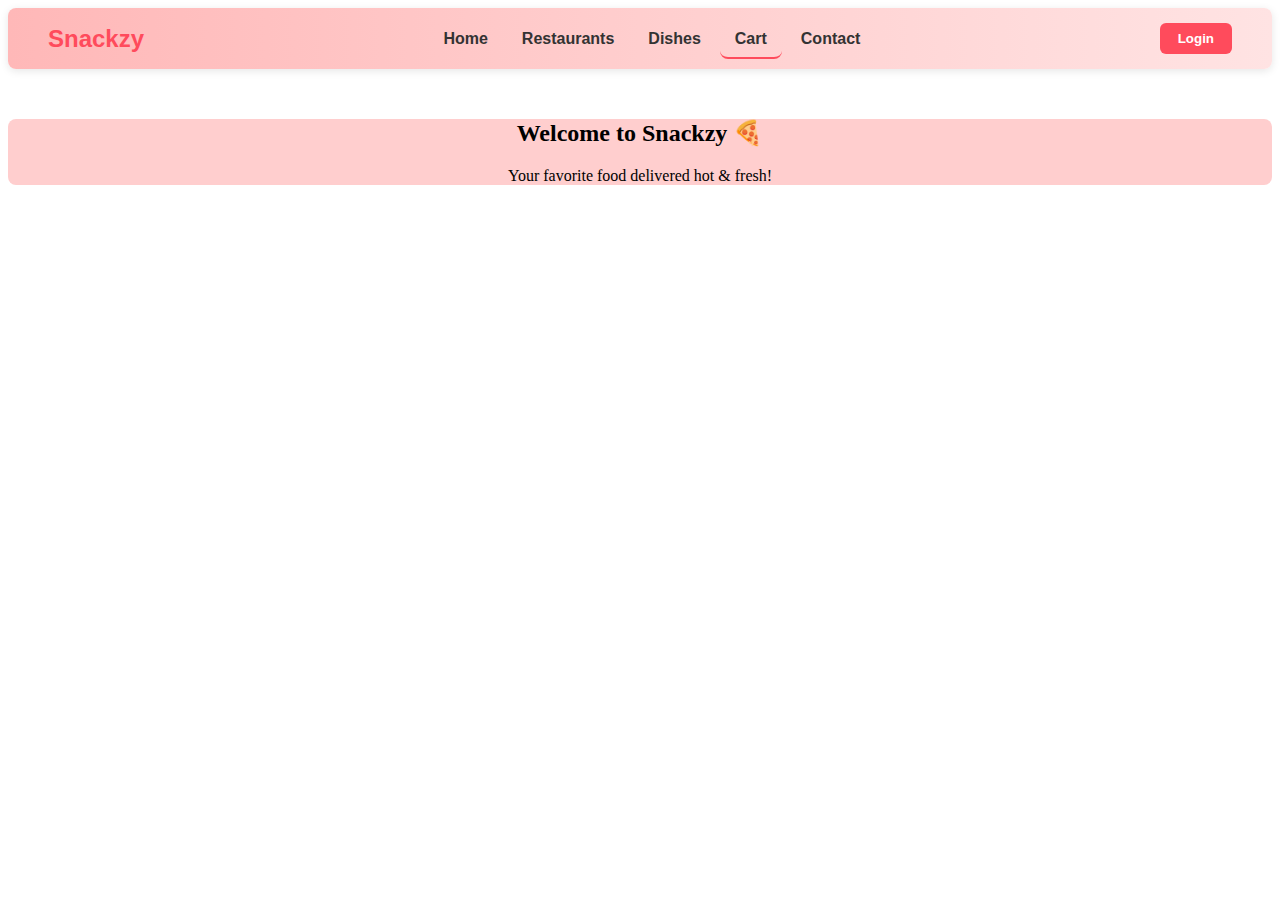
<file: Cart.html>
<!DOCTYPE html>
<html lang="en">
<head>
    <meta charset="UTF-8">
    <meta name="viewport" content="width=device-width, initial-scale=1.0">
    <title>Snackzy Food Website</title>
    
    <link rel="stylesheet" href="Cart.css">
</head>
<body>

    <div class="navbar">
        <div class="logo">Snackzy</div>

        <div class="nav_links">
            <a href="index.html">Home</a>
            <a href="Restaurants.html">Restaurants</a>
            <a href="Dishes.html">Dishes</a>
            <a href="Cart.html" class="active">Cart</a>
            <a href="Contact.html">Contact</a>
        </div>

        <a href="login.html"><button  class="btn_login">Login</button></a>
    </div>
    <div class="Welcome_page">
      <h2 style="text-align:center; margin-top: 50px;">Welcome to Snackzy 🍕</h2>
      <p style="text-align:center;">Your favorite food delivered hot & fresh!</p>
    </div>

</body>
</html>
</file>
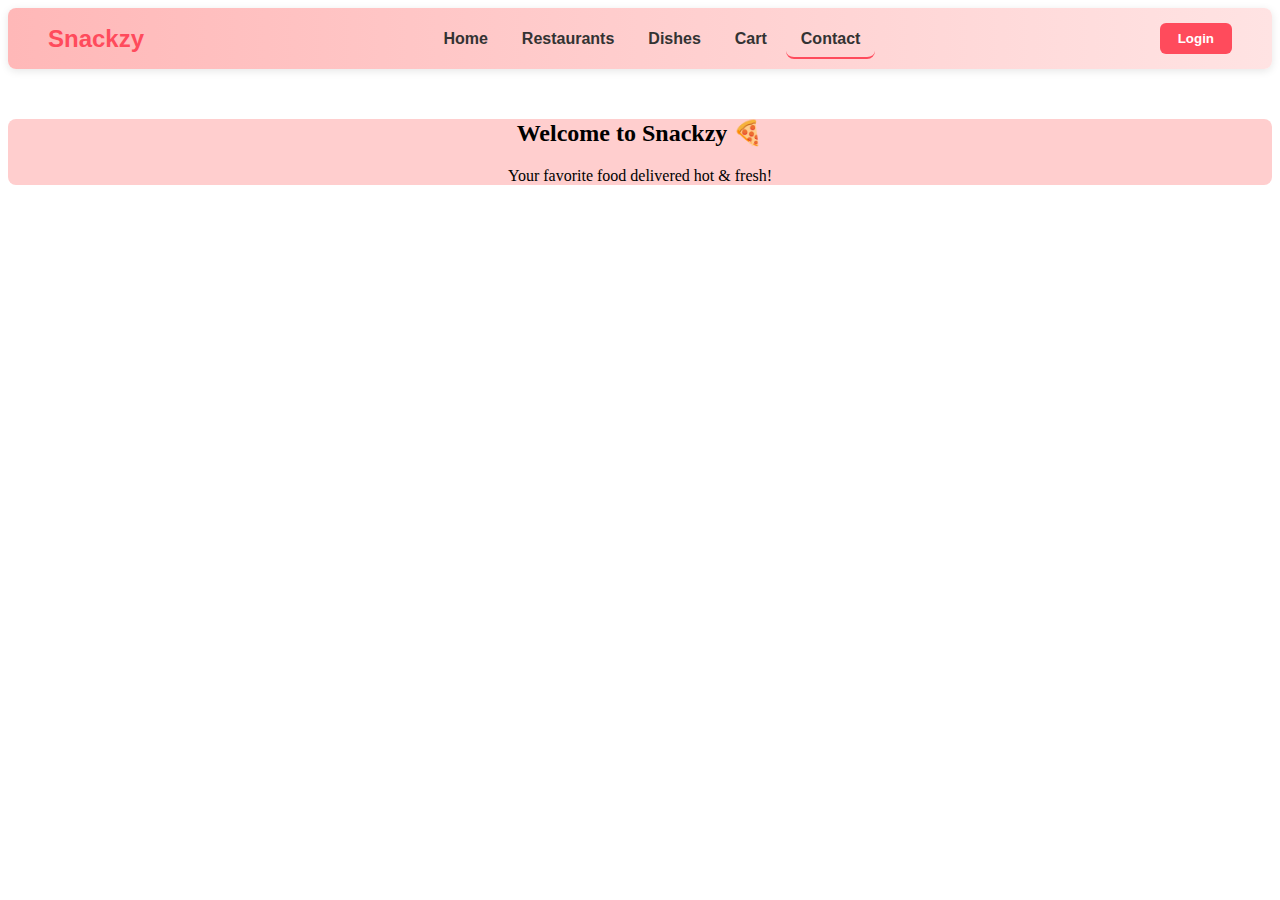
<file: Contact.html>
<!DOCTYPE html>
<html lang="en">
<head>
    <meta charset="UTF-8">
    <meta name="viewport" content="width=device-width, initial-scale=1.0">
    <title>Snackzy Food Website</title>
    
    <link rel="stylesheet" href="Contact.css">
</head>
<body>

    <div class="navbar">
        <div class="logo">Snackzy</div>

        <div class="nav_links">
            <a href="index.html">Home</a>
            <a href="Restaurants.html">Restaurants</a>
            <a href="Dishes.html">Dishes</a>
            <a href="Cart.html">Cart</a>
            <a href="Contact.html" class="active">Contact</a>
        </div>

        <a href="login.html"><button  class="btn_login">Login</button></a>
    </div>
    <div class="Welcome_page">
      <h2 style="text-align:center; margin-top: 50px;">Welcome to Snackzy 🍕</h2>
      <p style="text-align:center;">Your favorite food delivered hot & fresh!</p>
    </div>

</body>
</html>
</file>
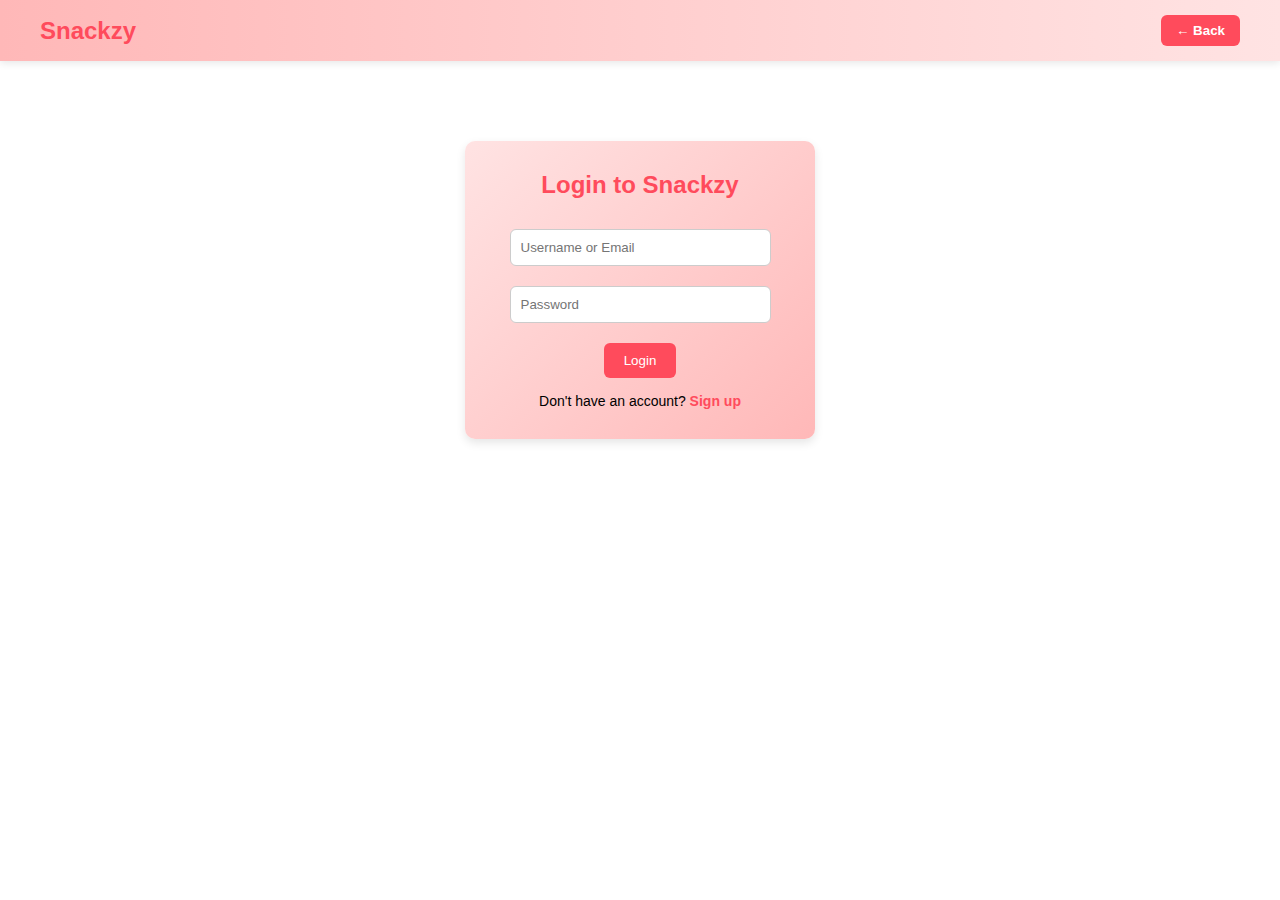
<file: login.html>
<!DOCTYPE html>
<html lang="en">
<head>
    <meta charset="UTF-8">
    <meta name="viewport" content="width=device-width, initial-scale=1.0">
    <title>Snackzy Login</title>
    <link rel="stylesheet" href="login.css">
</head>
<body>

    <div class="navbar">
        <a href="index.html" class="logo">Snackzy</a>
        <button class="back-btn" onclick="goBack()">← Back</button>
    </div>

    <div class="login-container">
        <h2>Login to Snackzy</h2>
        <form>
            <input type="text" placeholder="Username or Email" required>
            <input type="password" placeholder="Password" required>
            <button type="submit" class="btn-login">Login</button>
            <p>Don't have an account? <a href="#">Sign up</a></p>
        </form>
    </div>

    <script>
        function goBack() {
            window.history.back();
        }
    </script>

</body>
</html>
</file>
<file: Cart.css>
*{
    border-radius: 8px;
}
.navbar {
    background: linear-gradient(90deg, #ffb8b8, #ffcece, #ffe3e3);
    box-shadow: 0 2px 8px rgba(0,0,0,0.1);
    padding: 15px 40px;
    display: flex;
    justify-content: space-between;
    align-items: center;
}

.logo {
    font-size: 24px;
    font-weight: bold;
    color: #ff4b5c;
    font-family: Arial, sans-serif;
}

.nav_links {
    text-align: center;
}

.nav_links a {
    text-decoration: none;
    color: #333;
    padding: 10px 15px;
    font-family: Arial, sans-serif;
    font-weight: bold;
    transition: 0.3s;
}

.nav_links a:hover {
    color: #ff4b5c;
    border-bottom: 2px solid #ff4b5c;
}

.active {
    color: #ff4b5c;
    border-bottom: 2px solid #ff4b5c;
}

.btn_login {
    background-color: #ff4b5c;
    color: white;
    border: none;
    padding: 8px 18px;
    border-radius: 6px;
    font-family: Arial, sans-serif;
    font-weight: bold;
    cursor: pointer;
    transition: 0.3s;
}

.btn_login:hover {
    background-color: #ff6f6f;
}
.Welcome_page{
    
    background-color: #ffcece;

}
</file>
<file: Contact.css>
*{
    border-radius: 8px;
}
.navbar {
    background: linear-gradient(90deg, #ffb8b8, #ffcece, #ffe3e3);
    box-shadow: 0 2px 8px rgba(0,0,0,0.1);
    padding: 15px 40px;
    display: flex;
    justify-content: space-between;
    align-items: center;
}

.logo {
    font-size: 24px;
    font-weight: bold;
    color: #ff4b5c;
    font-family: Arial, sans-serif;
    text-decoration: none;
}

.nav_links {
    text-align: center;
}

.nav_links a {
    text-decoration: none;
    color: #333;
    padding: 10px 15px;
    font-family: Arial, sans-serif;
    font-weight: bold;
    transition: 0.3s;
}

.nav_links a:hover {
    color: #ff4b5c;
    border-bottom: 2px solid #ff4b5c;
}

.active {
    color: #ff4b5c;
    border-bottom: 2px solid #ff4b5c;
}

.btn_login {
    background-color: #ff4b5c;
    color: white;
    border: none;
    padding: 8px 18px;
    border-radius: 6px;
    font-family: Arial, sans-serif;
    font-weight: bold;
    cursor: pointer;
    transition: 0.3s;
}

.btn_login:hover {
    background-color: #ff6f6f;
}
.Welcome_page{
    
    background-color: #ffcece;
}
.contact_header {
    text-align: center;
    padding: 20px;
    
    background-image: url(https://b.zmtcdn.com/webFrontend/8015dbe54fd3659cc0366c1cc77f664c1601890512.jpeg?output-format=webp);
    background-size: cover;     
    background-position: center;  
    background-repeat: no-repeat; 
    height: 25vh;             
    border-radius: 20px;  
    padding-top: 50px;
}
 
.contact_header h2 {
    font-size: 32px;
    margin-top: 20px;
    color: #ff4b5c;
    font-weight: 700;
}







.contact_wrapper {
    display: flex;
    justify-content: space-between;
    gap: 30px;
    margin: 40px;
}

/* LEFT FORM */
.help_form {
    width: 60%;
    background: #fff;
    padding: 25px;
    border-radius: 15px;
    box-shadow: 0 0 15px rgba(0,0,0,0.1);
}

.help_form h2 {
    margin-bottom: 20px;
    color: #ff4b5c;
}

/* Inputs */
.help_form input, 
.help_form textarea {
    width: 100%;
    padding: 12px;
    margin: 10px 0;
    border: 1px solid #ccc;
    border-radius: 8px;
    outline: none;
}

.help_form textarea {
    height: 120px;
    resize: none;
}

/* Dropdown */
.help_dropdown {
    margin-bottom: 18px;
    position: relative;
}

.dropdown_btn {
    width: 100%;
    padding: 12px;
    border-radius: 8px;
    border: 1px solid #ccc;
    cursor: pointer;
    text-align: left;
    background: #fff;
}

/* Dropdown content */
.dropdown_content {
    display: none;
    position: absolute;
    background: #fff;
    width: 100%;
    top: 45px;
    left: 0;
    border-radius: 8px;
    border: 1px solid #ddd;
    box-shadow: 0 4px 12px rgba(0,0,0,0.1);
    z-index: 10;
}

.dropdown_content p {
    margin: 0;
    padding: 12px;
    cursor: pointer;
}

.dropdown_content p:hover {
    background: #fce4e4;
}

/* Hover show */
.help_dropdown:hover .dropdown_content {
    display: block;
}

/* Submit button */
.submit_btn {
    width: 100%;
    padding: 14px;
    background: #ff4b5c;
    border: none;
    color: white;
    border-radius: 8px;
    cursor: pointer;
    font-size: 16px;
}

.submit_btn:hover {
    background: #e63e4d;
}


/* RIGHT SIDE BOX */
.emergency_box {
    width: 35%;
    background: #fff;
    padding: 25px;
    border-radius: 15px;
    box-shadow: 0 0 15px rgba(0,0,0,0.1);
}

.emergency_box h3 {
    color: #ff4b5c;
}

.report_btn {
    display: inline-block;
    margin-top: 10px;
    color: white;
    background: #ff4b5c;
    padding: 10px 16px;
    border-radius: 8px;
    text-decoration: none;
}

.report_btn:hover {
    background: #e63e4d;
}

.divider {
    height: 1px;
    background: #ccc;
    margin: 20px 0;
}
</file>
<file: login.css>
* {
    margin: 0;
    padding: 0;
    box-sizing: border-box;
    font-family: Arial, sans-serif;
}

.navbar {
    background: linear-gradient(90deg, #ffb8b8, #ffcece, #ffe3e3);
    box-shadow: 0 2px 8px rgba(0,0,0,0.1);
    padding: 15px 40px;
    display: flex;
    justify-content: space-between;
    align-items: center;
}

.logo {
    font-size: 24px;
    font-weight: bold;
    color: #ff4b5c;
    text-decoration: none;
}

.back-btn {
    background-color: #ff4b5c;
    color: white;
    padding: 8px 15px;
    border: none;
    border-radius: 6px;
    cursor: pointer;
    font-weight: bold;
    transition: background 0.3s ease;
}

.back-btn:hover {
    background-color: #ff2e3d;
}

.login-container {
    width: 350px;
    margin: 80px auto;
    padding: 30px;
    border-radius: 10px;
    background: linear-gradient(135deg, #ffe3e3, #ffb8b8);
    box-shadow: 0 4px 10px rgba(0,0,0,0.1);
    text-align: center;
}

.login-container h2 {
    color: #ff4b5c;
    margin-bottom: 20px;
}


.login-container input {
    width: 90%;
    padding: 10px;
    margin: 10px 0;
    border: 1px solid #ccc;
    border-radius: 6px;
    outline: none;
    transition: border 0.3s ease;
}

.login-container input:focus {
    border-color: #ff4b5c;
}

.btn-login {
    background-color: #ff4b5c;
    color: white;
    padding: 10px 20px;
    border: none;
    border-radius: 6px;
    cursor: pointer;
    margin-top: 10px;
    transition: background 0.3s ease;
}

.btn-login:hover {
    background-color: #ff2e3d;
}

.login-container p {
    font-size: 14px;
    margin-top: 15px;
}

.login-container a {
    color: #ff4b5c;
    text-decoration: none;
    font-weight: bold;
}

.login-container a:hover {
    text-decoration: underline;
}
</file>
